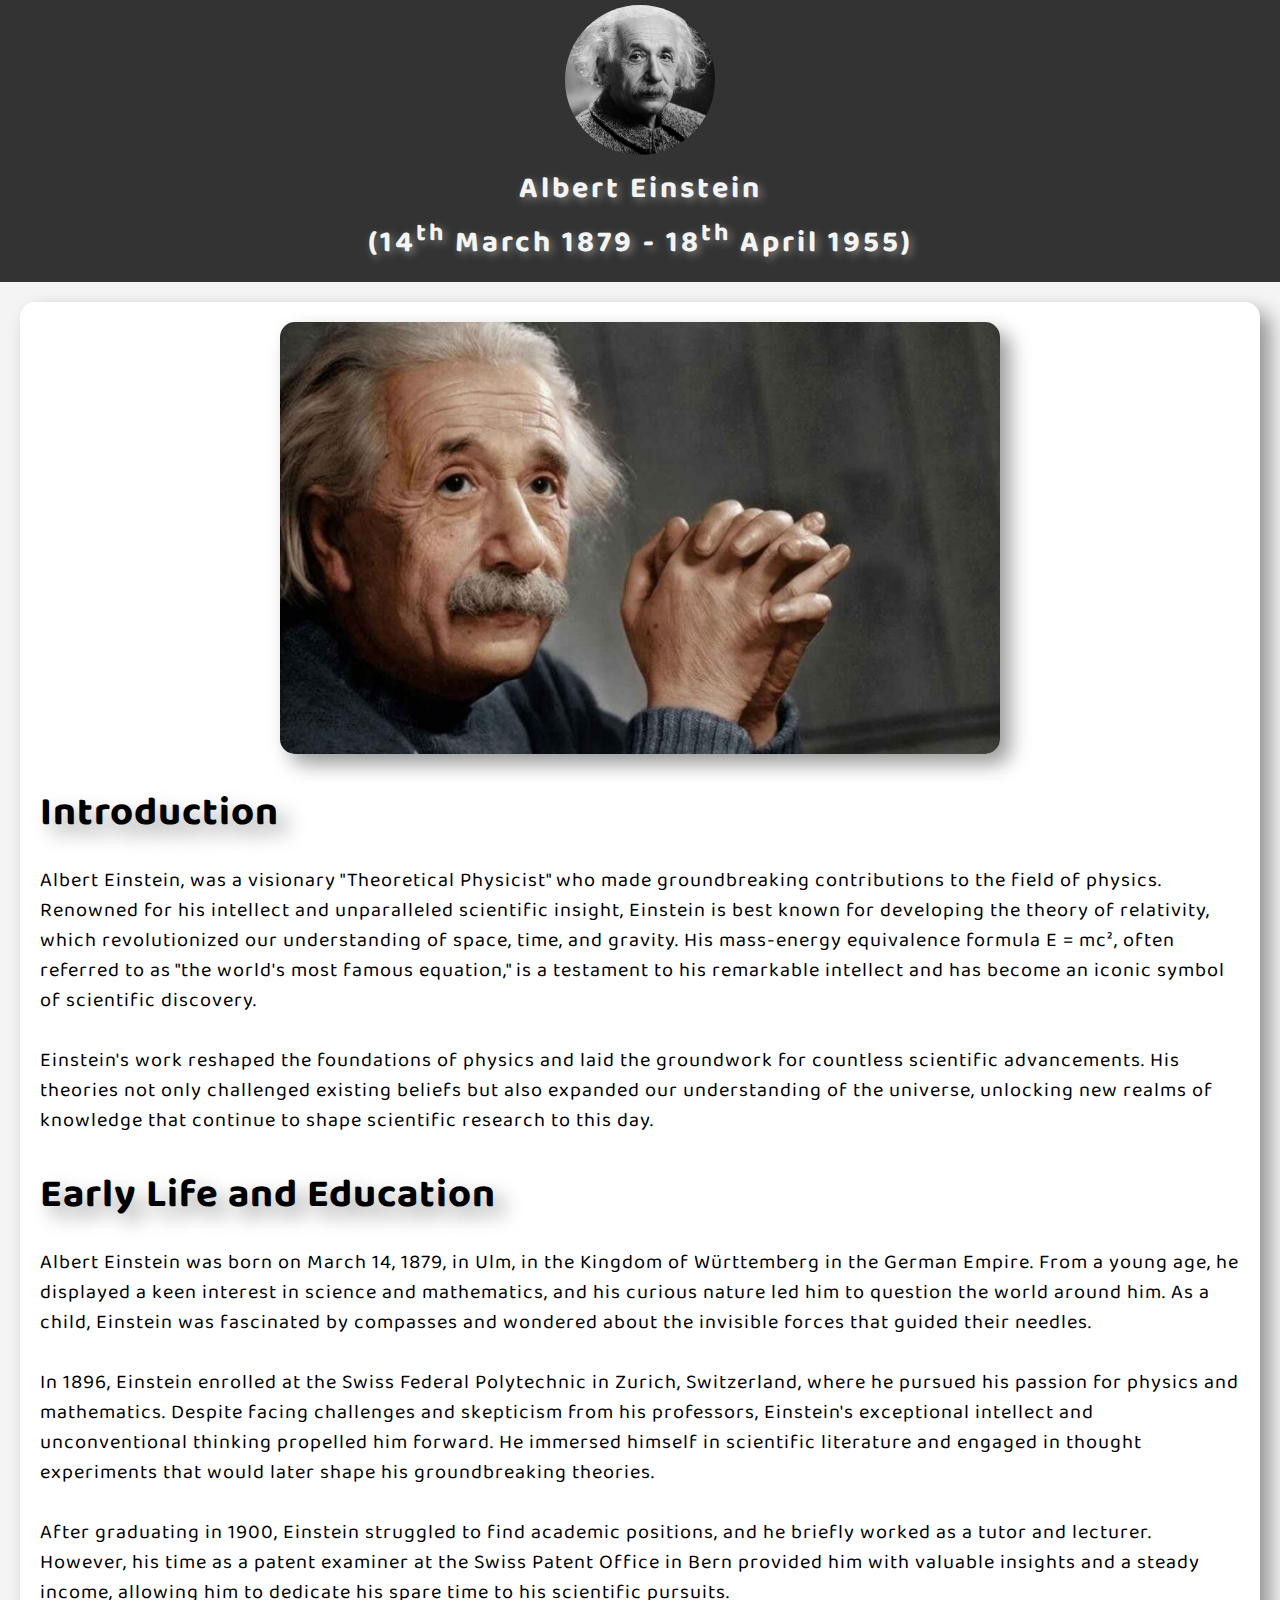
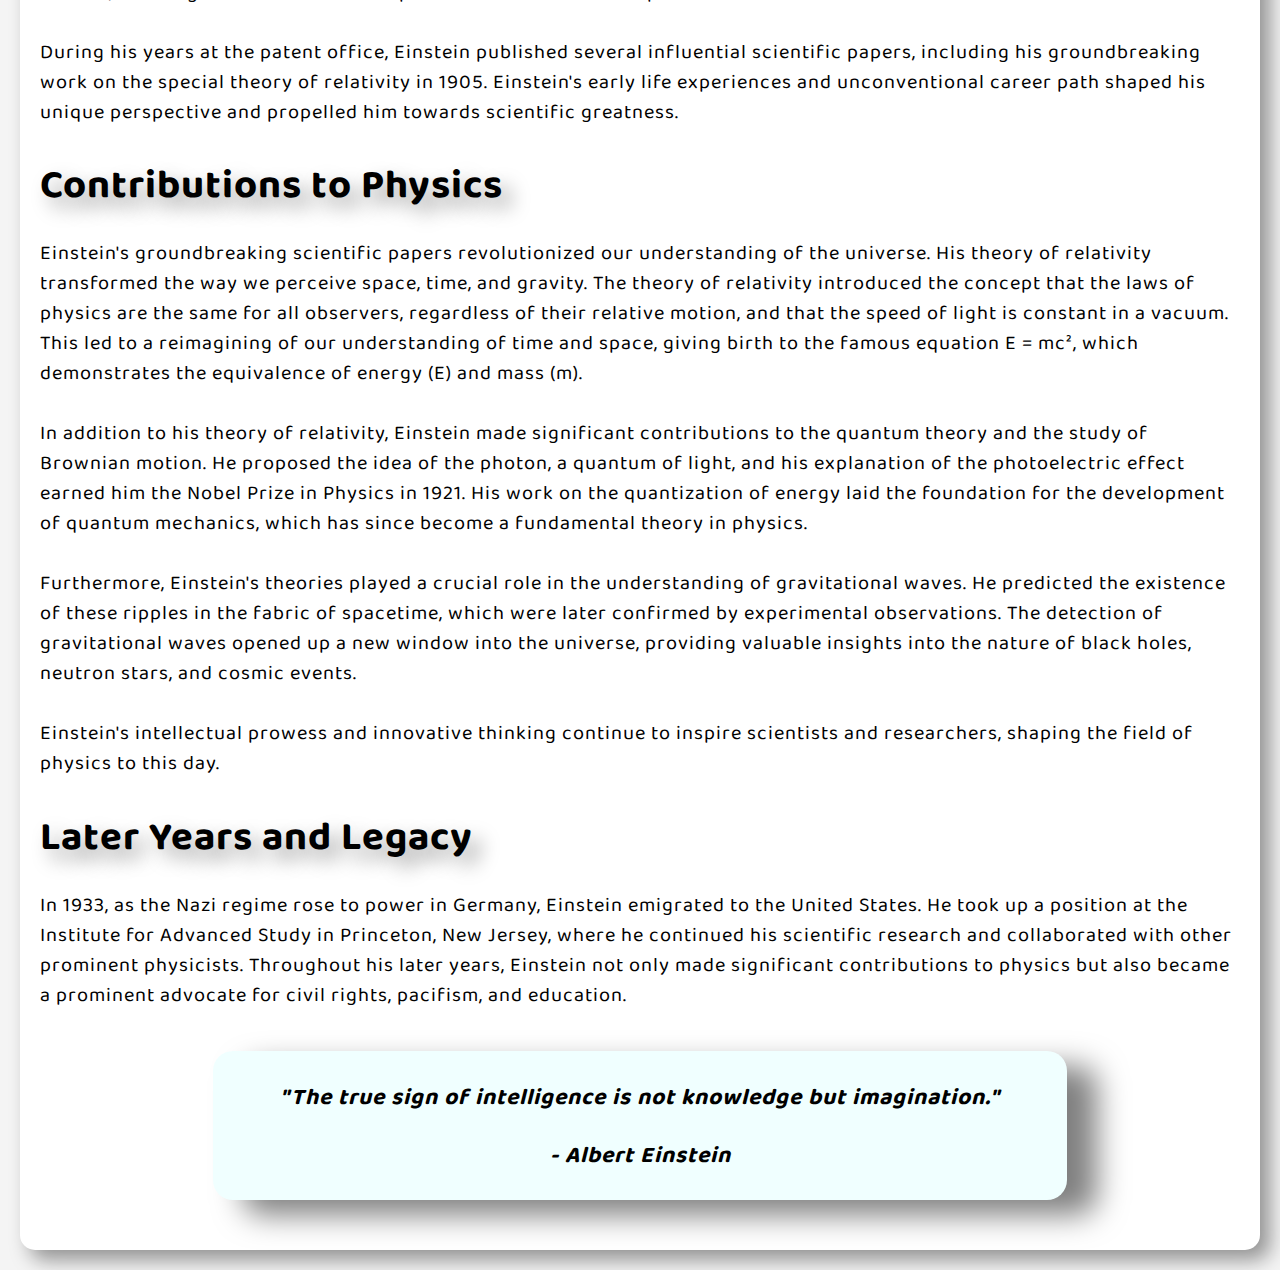
<file: Tribute Page/index.html>
<!DOCTYPE html>
<html>

<head>
    <title>Albert Einstein</title>
    <link rel="stylesheet" href="style.css">
    <link rel="shortcut icon" href="./portrait.jpg" type="image/x-icon">
</head>

<body>
    <header class="header">
        <img src="./portrait.jpg" alt="Albert Einstien" class="portrait">
        <h1 class="name">Albert Einstein</h1>
        <h1 class="name">(14<sup>th</sup> March 1879 &dash; 18<sup>th</sup> April 1955)</h1>
    </header>

    <div id="content">
        <img src="./Albert-Einstein.png" alt="Albert Einstein" />

        <h1>Introduction</h1>
        <p>
            Albert Einstein, was a visionary &quot;Theoretical Physicist&quot; who made groundbreaking contributions to
            the field of physics. Renowned for his intellect and unparalleled scientific insight, Einstein is best known
            for developing the theory of relativity, which revolutionized our understanding of space, time, and gravity.
            His mass-energy equivalence formula E = mc², often referred to as "the world's most famous equation," is a
            testament to his remarkable intellect and has become an iconic symbol of scientific discovery.
            <br>
            <br>
            Einstein's work reshaped the foundations of physics and laid the groundwork for countless scientific
            advancements. His theories not only challenged existing beliefs but also expanded our understanding of the
            universe, unlocking new realms of knowledge that continue to shape scientific research to this day.
        </p>

        <h1>Early Life and Education</h1>
        <p>
            Albert Einstein was born on March 14, 1879, in Ulm, in the Kingdom of Württemberg in the German Empire.
            From a young age, he displayed a keen interest in science and mathematics, and his curious nature led him to
            question the world around him. As a child, Einstein was fascinated by compasses and wondered about the
            invisible forces that guided their needles.
            <br>
            <br>
            In 1896, Einstein enrolled at the Swiss Federal Polytechnic in Zurich, Switzerland, where he pursued his
            passion for physics and mathematics. Despite facing challenges and skepticism from his professors,
            Einstein's exceptional intellect and unconventional thinking propelled him forward. He immersed himself in
            scientific literature and engaged in thought experiments that would later shape his groundbreaking theories.
            <br><br>
            After graduating in 1900, Einstein struggled to find academic positions, and he briefly worked as a tutor
            and lecturer. However, his time as a patent examiner at the Swiss Patent Office in Bern provided him with
            valuable insights and a steady income, allowing him to dedicate his spare time to his scientific pursuits.
            <br><br>
            During his years at the patent office, Einstein published several influential scientific papers, including
            his groundbreaking work on the special theory of relativity in 1905.
            Einstein's early life experiences and unconventional career path shaped his unique perspective and propelled
            him towards scientific greatness.

        </p>

        <h1>Contributions to Physics</h1>
        <p>
            Einstein's groundbreaking scientific papers revolutionized our understanding of the universe. His theory of
            relativity transformed the way we perceive space, time, and gravity. The theory of relativity introduced the
            concept that the laws of physics are the same for all observers, regardless of their relative motion, and
            that the speed of light is constant in a vacuum. This led to a reimagining of our understanding of time and
            space, giving birth to the famous equation E = mc², which demonstrates the equivalence of energy (E) and
            mass (m).
            <br>
            <br>
            In addition to his theory of relativity, Einstein made significant contributions to the quantum theory and
            the study of Brownian motion. He proposed the idea of the photon, a quantum of light, and his explanation of
            the photoelectric effect earned him the Nobel Prize in Physics in 1921. His work on the quantization of
            energy laid the foundation for the development of quantum mechanics, which has since become a fundamental
            theory in physics.
            <br>
            <br>
            Furthermore, Einstein's theories played a crucial role in the understanding of gravitational waves. He
            predicted the existence of these ripples in the fabric of spacetime, which were later confirmed by
            experimental observations. The detection of gravitational waves opened up a new window into the universe,
            providing valuable insights into the nature of black holes, neutron stars, and cosmic events.
            <br>
            <br>
            Einstein's intellectual prowess and innovative thinking continue to inspire scientists and researchers,
            shaping the field of physics to this day.
        </p>

        <h1>Later Years and Legacy</h1>
        <p>
            In 1933, as the Nazi regime rose to power in Germany, Einstein emigrated to the United States. He took up a
            position at the Institute for Advanced Study in Princeton, New Jersey, where he continued his scientific
            research and collaborated with other prominent physicists. Throughout his later years, Einstein not only
            made significant contributions to physics but also became a prominent advocate for civil rights, pacifism,
            and education.
        </p>

        <div id="quote">
            <p>"The true sign of intelligence is not knowledge but imagination."</p>
            <p>- Albert Einstein</p>
        </div>

    </div>
</body>

</html>
</file>
<file: Tribute Page/style.css>
@import url("https://fonts.googleapis.com/css2?family=Baloo+Bhai+2:wght@500&display=swap");

body {
  font-family: "Baloo Bhai 2", cursive;
  margin: 0;
  padding: 0;
  font-size: 20px;
  background-color: #f4f4f4;
  letter-spacing: 1px;
}

.header {
  padding: 20px;
  text-align: center;
  background-color: #333;
  color: #fff;
  padding: 5px;
  letter-spacing: 3px;
  position: sticky;
  top: -22%;
}

.portrait {
  width: 150px;
  height: 150px;
  border-radius: 50%;
  object-fit: cover;
}

.name {
  color: #f4f4f4;
  margin-top: -10px;
  text-shadow: 3px 3px 8px rgba(255, 255, 255, 0.4);
}

#content {
  max-width: 1200px;
  margin: 20px auto;
  background-color: #fff;
  padding: 20px;
  border-radius: 15px;
  box-shadow: 10px 10px 20px rgba(0, 0, 0, 0.4);
}

#content > img{
    box-shadow: 10px 10px 20px rgba(0, 0, 0, 0.4);
}

#content > h1 {
    font-size: 40px;
    text-shadow: 10px 10px 20px rgba(0, 0, 0, 0.4);
}

img {
  display: block;
  margin-left: auto;
  margin-right: auto;
  width: 60%;
  border-radius: 15px;
  margin-bottom: 20px;
}

h1 {
  font-size: 30px;
  margin-bottom: 10px;
}

p {
  margin-bottom: 20px;
  line-height: 1.5;
}

#quote {
  font-style: italic;
  text-align: center;
  margin-top: 40px;
  margin-bottom: 30px;
  background-color:azure;
  font-weight: bolder;
  padding: 7px;
  border-radius: 20px;
  width: 70%;
  font-size: 23px;
  margin-left: auto;
  margin-right: auto;
  box-shadow: 30px 15px 30px rgba(0, 0, 0, 0.5);
}



::-webkit-scrollbar {
  display: none;
}
</file>
